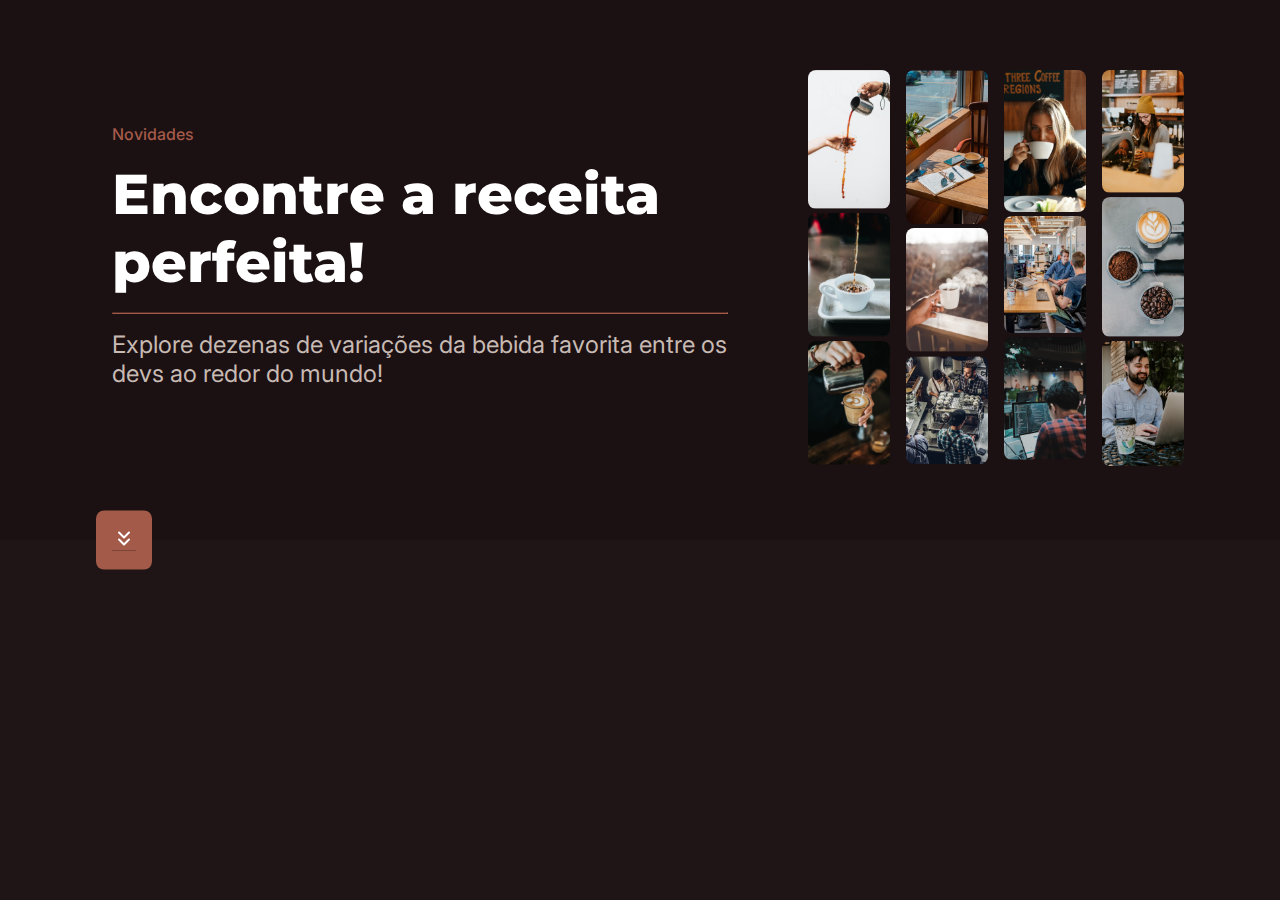
<file: main.html>
<!DOCTYPE html>
<html lang="pt-br">
<head>
    <meta charset="UTF-8">
    <meta name="viewport" content="width=device-width, initial-scale=1.0">
    <meta name="description" content="Explore dezenas de variações da bebida favorita entre os devs ao redor do mundo!">

    <!-- Inserindo favicon -->
    <link rel="shortcut icon" href="assets/favicon.jpg" type="image/x-icon">

    <!-- Link para CSS -->
    <link rel="stylesheet" href="main.css">

    <title>BalleCoffe</title>
</head>
<body>

    <!-- ------------------------------------------------------------ -->
    <!-- Sessão principal (Main) -->

    <main>
        <div class="container">
            <section class="info">

                <!-- Destaque -->
                <header class="content">
                    <span class="news marrom">Novidades</span>
                    <h1>Encontre a receita perfeita!</h1>
                    <hr/>
                    <h2 class="subtitle">Explore dezenas de variações da bebida favorita entre os devs ao redor do mundo!</h2>
                </header>

                <!-- Galeria de imagens -->
                <div class="images">
                    <figure>
                        <img src="./assets/imagem-1.png" alt="">
                    </figure>
                    <figure>
                        <img src="./assets/imagem-2.png" alt="">
                    </figure>
                    <figure>
                        <img src="./assets/imagem-3.png" alt="">
                    </figure>
                    <figure>
                        <img src="./assets/imagem-04.png" alt="">
                    </figure>
                    <figure>
                        <img src="./assets/imagem-5.png" alt="">
                    </figure>
                    <figure>
                        <img src="./assets/imagem-6.png" alt="">
                    </figure>
                    <figure>
                        <img src="./assets/imagem-7.png" alt="">
                    </figure>
                    <figure>
                        <img src="./assets/imagem-8.png" alt="">
                    </figure>
                    <figure>
                        <img src="./assets/imagem-9.png" alt="">
                    </figure>
                    <figure>
                        <img src="./assets/imagem-10.png" alt="">
                    </figure>
                    <figure>
                        <img src="./assets/imagem-11.png" alt="">
                    </figure>
                    <figure>
                        <img src="./assets/imagem-12.png" alt="">
                    </figure>
                </div>

            </section>
        </div>

        <!-- Botão -->
        <section class="button">
            <button type="button">
                <a href="#receitas"><img src="./assets/button.svg" alt=""></a>
            </button>
        </section>

    </main>

    <!-- ------------------------------------------------------------ -->
    <!-- Footer (Rodapé) -->
    <script src="efeitos.js"></script>

</body>
</html>
</file>
<file: main.css>
/* Importação das Fonts Google Fonts */
@import url('https://fonts.googleapis.com/css2?family=Epilogue:wght@500&family=Inter:wght@600&family=Montserrat:wght@800&family=Teko:wght@600&display=swap');

/* ============================= */
/* Estilos gerais (Todo o projeto) */
/* ============================= */

* {
    margin: 0;
    padding: 0;
    box-sizing: border-box; /* Inclui padding e borda no tamanho total do elemento */
}

body {
    background: #1F1517;
    color: #FFF;
}

html {
    font-family: 'Inter', sans-serif;
    font-weight: 500;
}

a {
    text-decoration: none; /* Remove sublinhado */
}

ul {
    list-style-type: none; /* Remove bolinhas da lista */
}

/* ============================= */
/* Sessão principal (Main) */
/* ============================= */

main {
    display: flex;
    flex-direction: column;
}

.container {
    background: #1B1012;
    transform: translateX(100%);
    opacity: 0;
    transition: transform 1s ease, opacity 1s ease; /* Animação suave */
}

/* Animação de entrada */
.container.slide-from-right {
    transform: translateX(0);
    opacity: 1;
}

.info {
    max-width: 1120px;
    height: 60vh;
    display: flex;
    flex-direction: row;
    justify-content: space-between;
    gap: 6rem;
    align-items: center;
    padding: 0 2rem;
    margin: auto;
    overflow: hidden; /* Evita vazamento de imagem */
}

/* ============================= */
/* Destaque */
/* ============================= */

.content {
    display: flex;
    flex-direction: column;
    gap: 1rem;
}

.novos {
    font-family: 'Epilogue', sans-serif;
    font-size: 14px;
    font-weight: 500;
    text-transform: uppercase;
}

.marrom {
    color: #a45a49;
}

.amarelo {
    color: #e7a80e;
}

h1 {
    font-family: 'Montserrat', sans-serif;
    font-size: 56px;
    font-weight: 800;
    color: #FFF;
}

hr {
    border-color: #a45a49;
}

.subtitle {
    color: #c7bab3;
    font-family: 'Inter', sans-serif;
    font-size: 1.5rem;
    font-weight: 400;
    padding-bottom: 28px;
}

/* ============================= */
/* Galeria de fotos (Mosaico) */
/* ============================= */

.images {
    max-width: 45%;
    column-count: 4;
    column-gap: 1rem;
    margin: -1rem;
}

.images > figure > img {
    width: 100%;
    border-radius: 0.5rem;
}

/* ============================= */
/* Botão */
/* ============================= */

.button {
    width: 100%;
    max-width: 1120px;
    padding: 1rem;
    margin: auto;
    transform: translateY(-50%);
}

button {
    border: none;
    padding: 1rem;
    border-radius: 0.5rem;
    background: #a45a49;
    cursor: pointer;
    transition: background-color 0.3s ease;
}

button:hover {
    background: #783f37;
}

/* ============================= */
/* Responsividade telas menores que 768px */
/* ============================= */

@media screen and (max-width: 768px) {

    .container {
        padding-top: 30px;
        padding-bottom: 30px;
    }

    .images {
        column-count: 1;
        column-gap: 0.5rem;
    }

    .receitas {
        padding-top: 0;
    }

    .button {
        padding-bottom: 0;
    }

}
</file>
